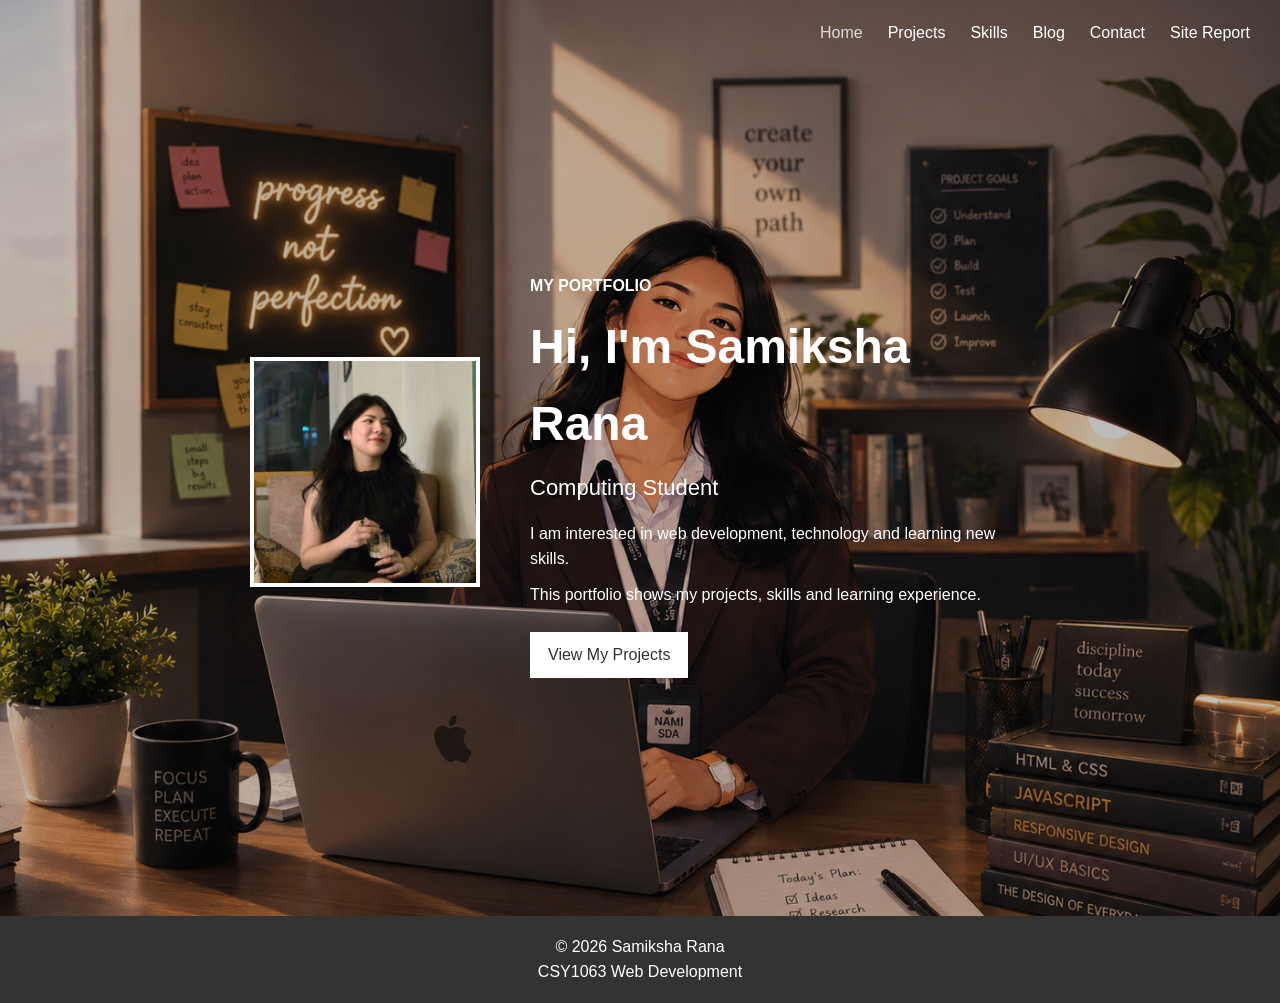
<file: webdevelopment/index.html>
<!DOCTYPE html>
<html lang="en">

<head>
    <meta charset="UTF-8">
    <meta name="viewport" content="width=device-width, initial-scale=1.0">

    <title>Home | Samiksha Rana</title>

    <link rel="stylesheet" href="style.css">
</head>

<body class="home-page">

    <header class="site-header">

        <nav class="navbar" aria-label="Main navigation">

            <ul class="nav-links">
                <li><a href="index.html" class="active">Home</a></li>
                <li><a href="project.html">Projects</a></li>
                <li><a href="skills.html">Skills</a></li>
                <li><a href="blog.html">Blog</a></li>
                <li><a href="contact.html">Contact</a></li>
                <li><a href="sitereport.html">Site Report</a></li>
            </ul>

        </nav>

    </header>


    <main>

        <section class="profile">

            <div class="profile-image">

                <img
                    src="samiksha.jpeg"
                    alt="Samiksha Rana">

            </div>


            <div class="profile-text">

                <p class="section-label">
                    MY PORTFOLIO
                </p>

                <h1>
                    Hi, I'm Samiksha Rana
                </h1>

                <h2>
                    Computing Student
                </h2>

                <p>
                    I am interested in web development, technology
                    and learning new skills.
                </p>

                <p>
                    This portfolio shows my projects, skills and
                    learning experience.
                </p>

                <a href="project.html" class="button">
                    View My Projects
                </a>

            </div>

        </section>

    </main>


    <footer class="site-footer">

        <p>
            &copy; 2026 Samiksha Rana
        </p>

        <p>
            CSY1063 Web Development
        </p>

    </footer>

</body>

</html>
</file>
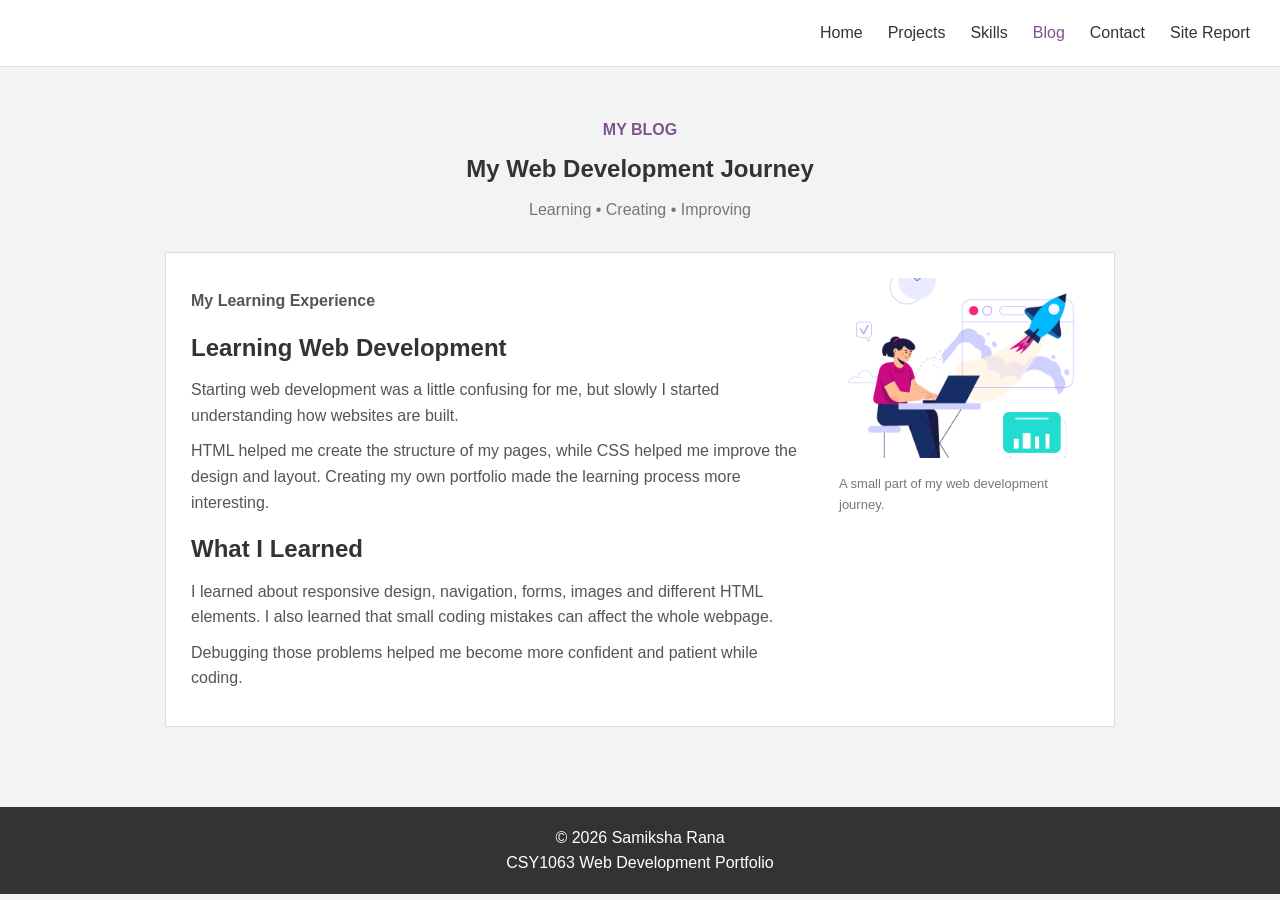
<file: webdevelopment/blog.html>
<!DOCTYPE html>
<html lang="en">

<head>
    <meta charset="UTF-8">
    <meta name="viewport" content="width=device-width, initial-scale=1.0">

    <title>Blog | Samiksha Rana</title>

    <link rel="stylesheet" href="style.css">
</head>

<body>

    <!-- Navigation -->
    <header class="site-header">

        <nav class="navbar">

            <ul class="nav-links">

                <li><a href="index.html">Home</a></li>

                <li><a href="project.html">Projects</a></li>

                <li><a href="skills.html">Skills</a></li>

                <li><a href="blog.html" class="active">Blog</a></li>

                <li><a href="contact.html">Contact</a></li>

                <li><a href="sitereport.html">Site Report</a></li>

            </ul>

        </nav>

    </header>


    <!-- Blog -->

    <main class="blog-page">

        <section class="blog-header">

            <p>MY BLOG</p>

            <h1>My Web Development Journey</h1>

            <span>Learning • Creating • Improving</span>

        </section>


        <article class="blog-card">

            <div class="blog-text">

                <p class="blog-date">
                    My Learning Experience
                </p>

                <h2>Learning Web Development</h2>

                <p>
                    Starting web development was a little confusing
                    for me, but slowly I started understanding how
                    websites are built.
                </p>

                <p>
                    HTML helped me create the structure of my pages,
                    while CSS helped me improve the design and layout.
                    Creating my own portfolio made the learning process
                    more interesting.
                </p>

                <h2>What I Learned</h2>

                <p>
                    I learned about responsive design, navigation,
                    forms, images and different HTML elements. I also
                    learned that small coding mistakes can affect the
                    whole webpage.
                </p>

                <p>
                    Debugging those problems helped me become more
                    confident and patient while coding.
                </p>

            </div>


            <div class="blog-photo">

                <img
                    src="myblog.gif"
                    alt="Web development">

                <p>
                    A small part of my web development journey.
                </p>

            </div>

        </article>

    </main>


    <footer class="site-footer">

        <p>&copy; 2026 Samiksha Rana</p>

        <p>CSY1063 Web Development Portfolio</p>

    </footer>

</body>

</html>
</file>
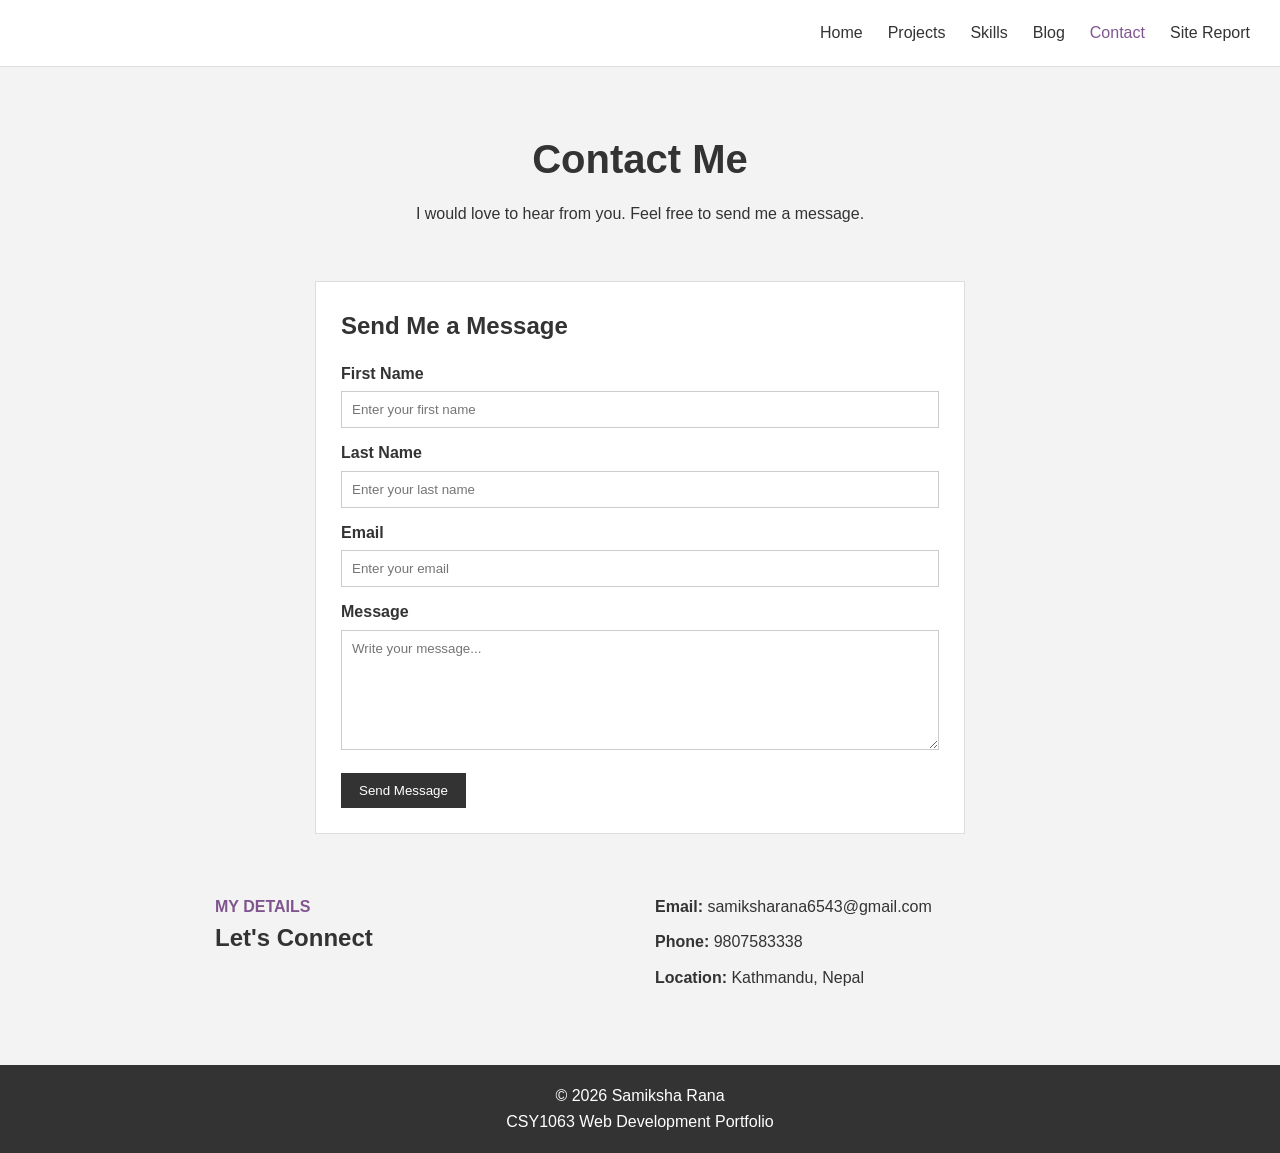
<file: webdevelopment/contact.html>
<!DOCTYPE html>
<html lang="en">

<head>
    <meta charset="UTF-8">
    <meta name="viewport" content="width=device-width, initial-scale=1.0">

    <title>Contact | Samiksha Rana</title>

    <link rel="stylesheet" href="style.css">
</head>

<body>

    <!-- Navigation -->
    <header class="site-header">

        <nav class="navbar">

            <ul class="nav-links">

                <li>
                    <a href="index.html">Home</a>
                </li>

                <li>
                    <a href="project.html">Projects</a>
                </li>

                <li>
                    <a href="skills.html">Skills</a>
                </li>

                <li>
                    <a href="blog.html">Blog</a>
                </li>

                <li>
                    <a href="contact.html" class="active">Contact</a>
                </li>

                <li>
                    <a href="sitereport.html">Site Report</a>
                </li>

            </ul>

        </nav>

    </header>


    <!-- Contact Page -->
    <main>

        <!-- Page Introduction -->
        <section class="page-intro">

            <p class="section-label">
                
            </p>

            <h1>
                Contact Me
            </h1>

            <p>
                I would love to hear from you. Feel free to send me a message.
            </p>

        </section>


        <!-- Contact Form -->
        <section class="contact">

            <div class="contact-form">

                <h2>
                    Send Me a Message
                </h2>


                <form id="contact-form">

                    <!-- First Name -->
                    <label for="first-name">
                        First Name
                    </label>

                    <input
                        type="text"
                        id="first-name"
                        name="first-name"
                        placeholder="Enter your first name"
                        required>


                    <!-- Last Name -->
                    <label for="last-name">
                        Last Name
                    </label>

                    <input
                        type="text"
                        id="last-name"
                        name="last-name"
                        placeholder="Enter your last name"
                        required>


                    <!-- Email -->
                    <label for="email">
                        Email
                    </label>

                    <input
                        type="email"
                        id="email"
                        name="email"
                        placeholder="Enter your email"
                        required>


                    <!-- Message -->
                    <label for="message">
                        Message
                    </label>

                    <textarea
                        id="message"
                        name="message"
                        placeholder="Write your message..."
                        required></textarea>


                    <!-- Submit Button -->
                    <button type="submit">
                        Send Message
                    </button>

                </form>

            </div>

        </section>


        <!-- Contact Details -->
        <section class="about">

            <div>

                <p class="section-label">
                    MY DETAILS
                </p>

                <h2>
                    Let's Connect
                </h2>

            </div>


            <div class="about-text">

                <p>
                    <strong>Email:</strong>

                    <a href="mailto:samiksharana6543@gmail.com">
                        samiksharana6543@gmail.com
                    </a>
                </p>


                <p>
                    <strong>Phone:</strong>

                    <a href="tel:9807583338">
                        9807583338
                    </a>
                </p>


                <p>
                    <strong>Location:</strong>
                    Kathmandu, Nepal
                </p>

            </div>

        </section>

    </main>


    <!-- Footer -->
    <footer class="site-footer">

        <p>
            &copy; 2026 Samiksha Rana
        </p>

        <p>
            CSY1063 Web Development Portfolio
        </p>

    </footer>


    <!-- Gmail Contact Form Script -->
    <script>

        document
            .getElementById("contact-form")
            .addEventListener("submit", function(event) {

                event.preventDefault();

                const firstName =
                    document.getElementById("first-name").value;

                const lastName =
                    document.getElementById("last-name").value;

                const email =
                    document.getElementById("email").value;

                const message =
                    document.getElementById("message").value;


                const subject =
                    "Message from Portfolio Contact Form";


                const body =
                    "Name: " + firstName + " " + lastName + "\n\n" +
                    "Email: " + email + "\n\n" +
                    "Message:\n" + message;


                const gmailURL =
                    "https://mail.google.com/mail/?view=cm&fs=1" +
                    "&to=samiksharana6543@gmail.com" +
                    "&su=" + encodeURIComponent(subject) +
                    "&body=" + encodeURIComponent(body);


                window.open(gmailURL, "_blank");

            });

    </script>

</body>

</html>
</file>
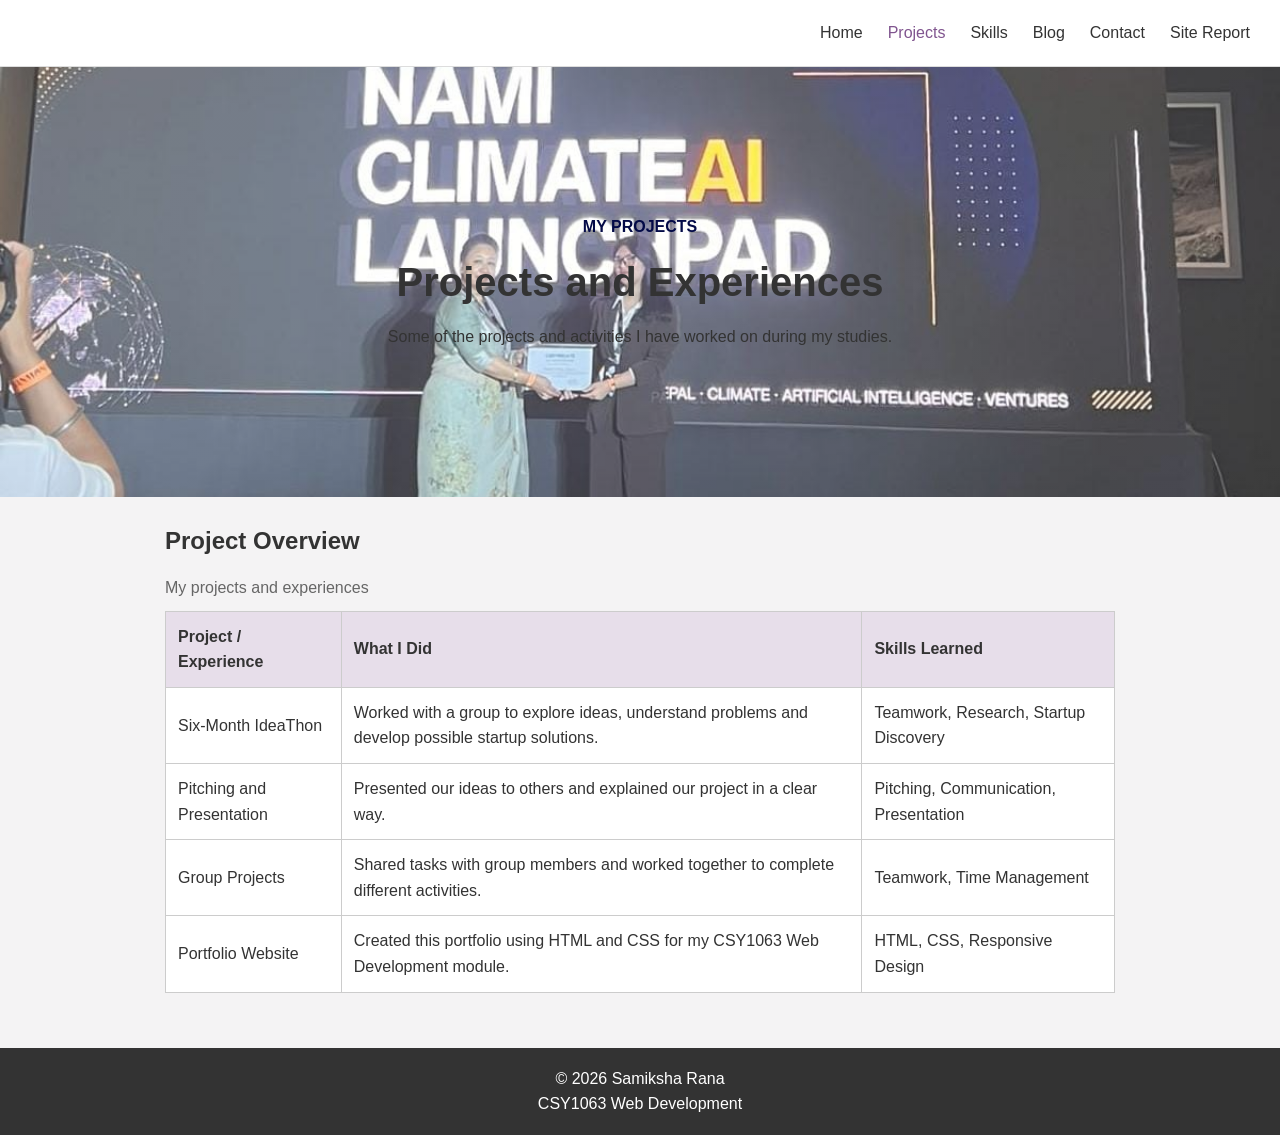
<file: webdevelopment/project.html>
<!DOCTYPE html>
<html lang="en">

<head>
    <meta charset="UTF-8">
    <meta name="viewport" content="width=device-width, initial-scale=1.0">

    <title>Projects | Samiksha Rana</title>

    <link rel="stylesheet" href="style.css">
</head>

<body class="projects-page">

    <header class="site-header">

        <nav class="navbar" aria-label="Main navigation">

            <ul class="nav-links">

                <li><a href="index.html">Home</a></li>
                <li><a href="project.html" class="active">Projects</a></li>
                <li><a href="skills.html">Skills</a></li>
                <li><a href="blog.html">Blog</a></li>
                <li><a href="contact.html">Contact</a></li>
                <li><a href="sitereport.html">Site Report</a></li>

            </ul>

        </nav>

    </header>


    <main>

        <section class="page-intro">

            <p class="section-label">MY PROJECTS</p>

            <h1>Projects and Experiences</h1>

            <p>
                Some of the projects and activities I have worked on
                during my studies.
            </p>

        </section>


        <section class="project-table-section">

            <h2>Project Overview</h2>

            <table>

                <caption>My projects and experiences</caption>

                <thead>

                    <tr>
                        <th>Project / Experience</th>
                        <th>What I Did</th>
                        <th>Skills Learned</th>
                    </tr>

                </thead>

                <tbody>

                    <tr>

                        <td>Six-Month IdeaThon</td>

                        <td>
                            Worked with a group to explore ideas,
                            understand problems and develop possible
                            startup solutions.
                        </td>

                        <td>
                            Teamwork, Research, Startup Discovery
                        </td>

                    </tr>


                    <tr>

                        <td>Pitching and Presentation</td>

                        <td>
                            Presented our ideas to others and explained
                            our project in a clear way.
                        </td>

                        <td>
                            Pitching, Communication, Presentation
                        </td>

                    </tr>


                    <tr>

                        <td>Group Projects</td>

                        <td>
                            Shared tasks with group members and worked
                            together to complete different activities.
                        </td>

                        <td>
                            Teamwork, Time Management
                        </td>

                    </tr>


                    <tr>

                        <td>Portfolio Website</td>

                        <td>
                            Created this portfolio using HTML and CSS
                            for my CSY1063 Web Development module.
                        </td>

                        <td>
                            HTML, CSS, Responsive Design
                        </td>

                    </tr>

                </tbody>

            </table>

        </section>

    </main>


    <footer class="site-footer">

        <p>&copy; 2026 Samiksha Rana</p>

        <p>CSY1063 Web Development</p>

    </footer>

</body>

</html>
</file>
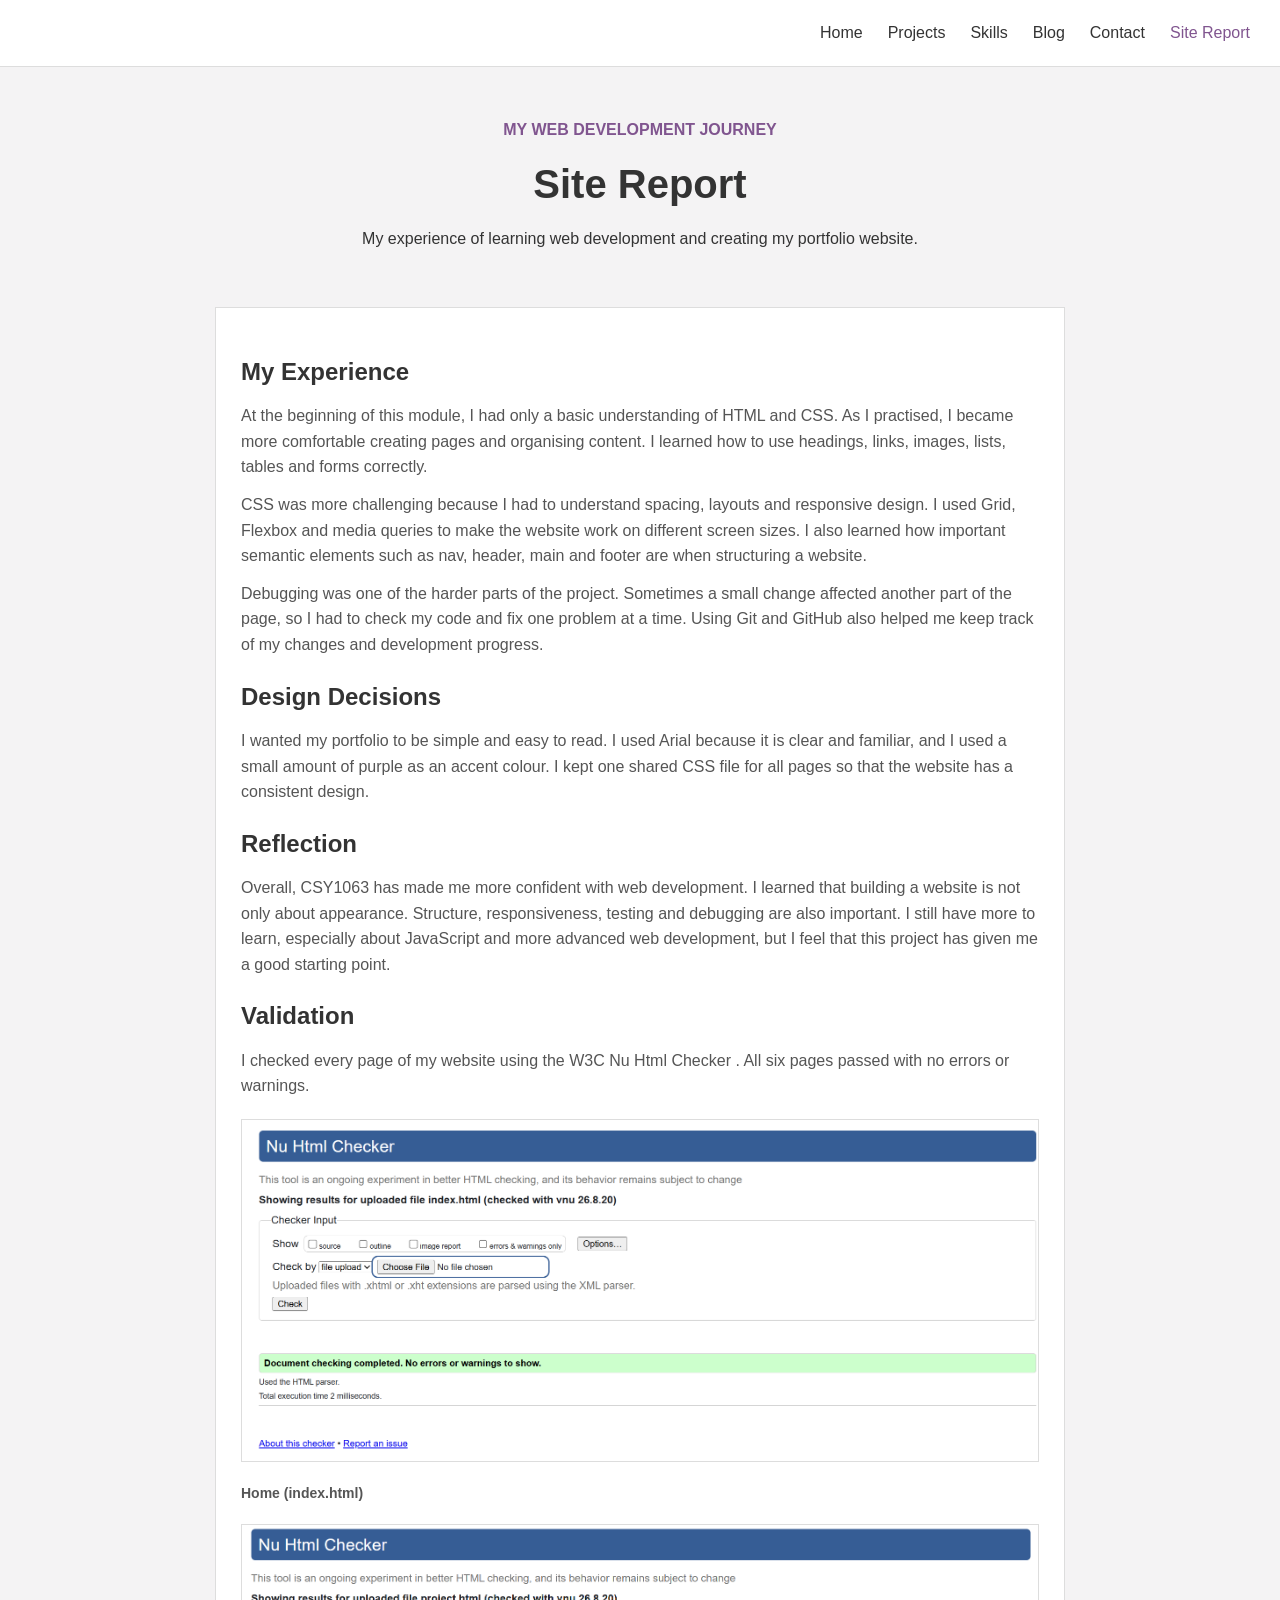
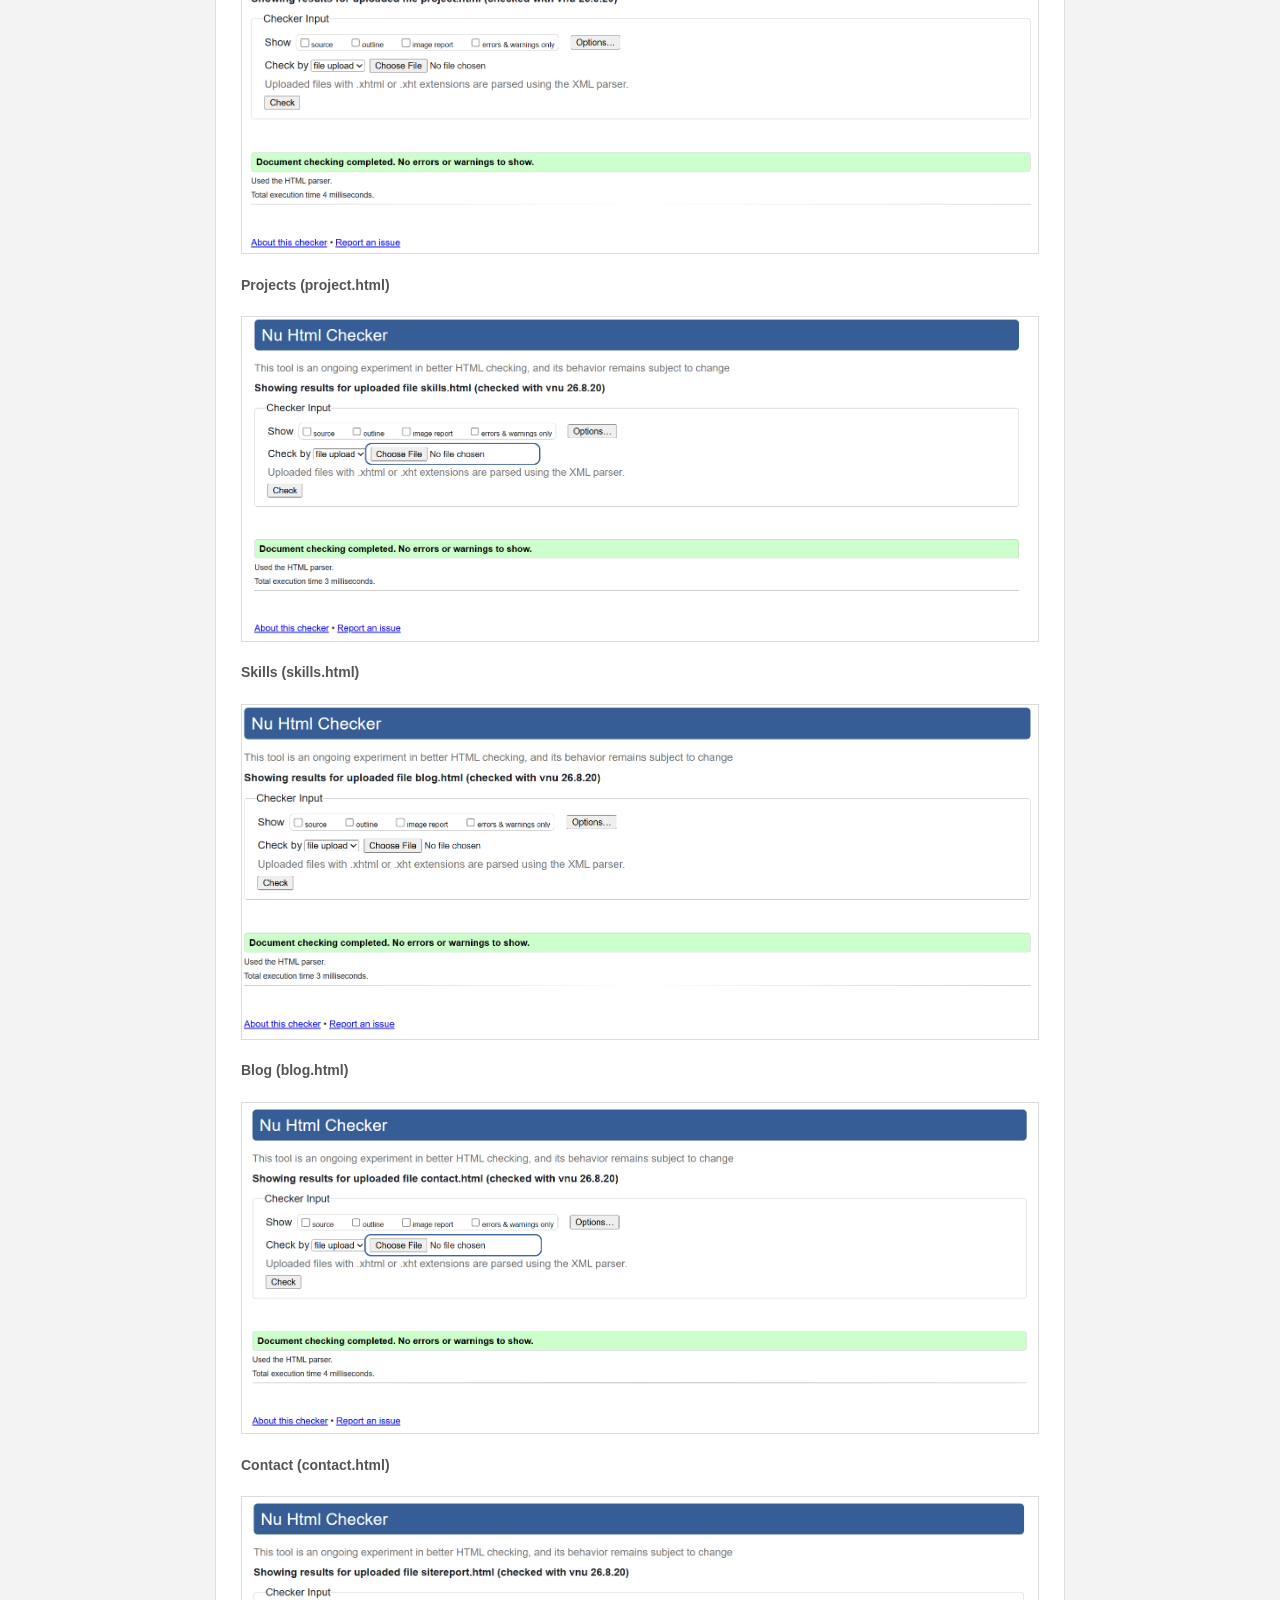
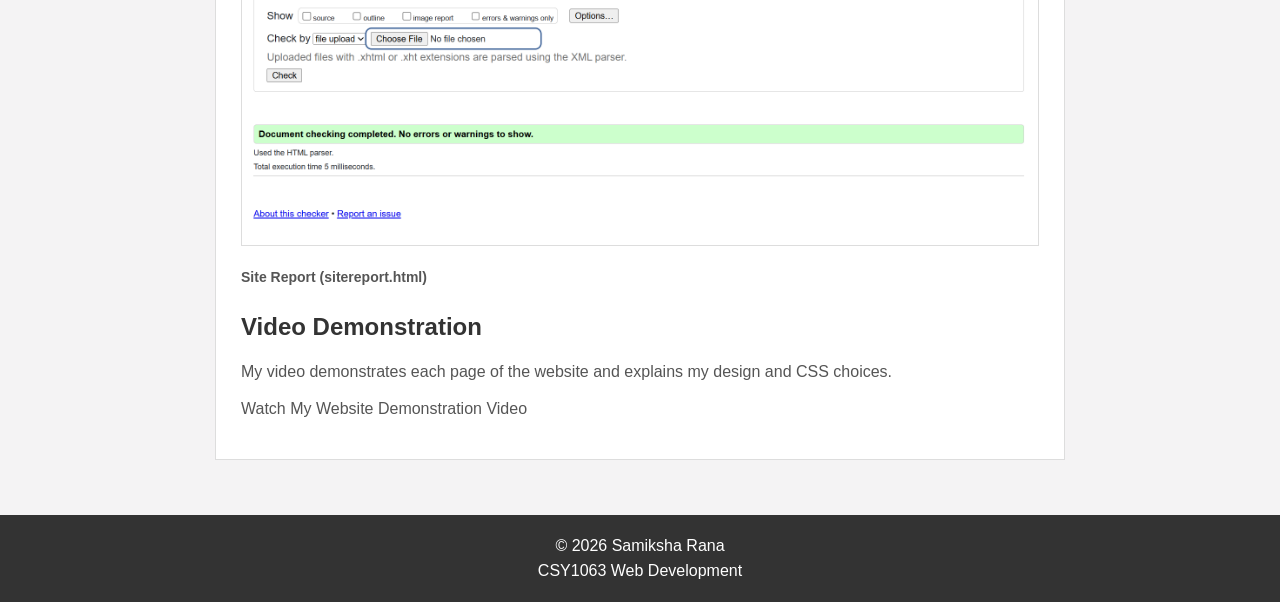
<file: webdevelopment/sitereport.html>
<!DOCTYPE html>
<html lang="en">

<head>
    <meta charset="UTF-8">
    <meta name="viewport" content="width=device-width, initial-scale=1.0">

    <title>Site Report | Samiksha Rana</title>

    <link rel="stylesheet" href="style.css">
</head>

<body>

    <!-- Navigation -->
    <header class="site-header">

        <nav class="navbar" aria-label="Main navigation">

            <ul class="nav-links">

                <li><a href="index.html">Home</a></li>
                <li><a href="project.html">Projects</a></li>
                <li><a href="skills.html">Skills</a></li>
                <li><a href="blog.html">Blog</a></li>
                <li><a href="contact.html">Contact</a></li>
                <li><a href="sitereport.html" class="active">Site Report</a></li>

            </ul>

        </nav>

    </header>


    <main>

        <section class="page-intro">

            <p class="section-label">MY WEB DEVELOPMENT JOURNEY</p>

            <h1>Site Report</h1>

            <p>
                My experience of learning web development and creating my
                portfolio website.
            </p>

        </section>


        <section class="report">

            <div class="report-content">

                <h2>My Experience</h2>

                <p>
                    At the beginning of this module, I had only a basic
                    understanding of HTML and CSS. As I practised, I became
                    more comfortable creating pages and organising content.
                    I learned how to use headings, links, images, lists,
                    tables and forms correctly.
                </p>

                <p>
                    CSS was more challenging because I had to understand
                    spacing, layouts and responsive design. I used Grid,
                    Flexbox and media queries to make the website work on
                    different screen sizes. I also learned how important
                    semantic elements such as nav, header, main and footer
                    are when structuring a website.
                </p>

                <p>
                    Debugging was one of the harder parts of the project.
                    Sometimes a small change affected another part of the
                    page, so I had to check my code and fix one problem at
                    a time. Using Git and GitHub also helped me keep track
                    of my changes and development progress.
                </p>


                <h2>Design Decisions</h2>

                <p>
                    I wanted my portfolio to be simple and easy to read.
                    I used Arial because it is clear and familiar, and I
                    used a small amount of purple as an accent colour.
                    I kept one shared CSS file for all pages so that the
                    website has a consistent design.
                </p>


                <h2>Reflection</h2>

                <p>
                    Overall, CSY1063 has made me more confident with web
                    development. I learned that building a website is not
                    only about appearance. Structure, responsiveness,
                    testing and debugging are also important. I still have
                    more to learn, especially about JavaScript and more
                    advanced web development, but I feel that this project
                    has given me a good starting point.
                </p>


                <h2>Validation</h2>

                <p>
                    I checked every page of my website using the
                    <a href="https://validator.w3.org/nu/" target="_blank">
                        W3C Nu Html Checker
                    </a>.
                    All six pages passed with no errors or warnings.
                </p>


                <div class="report-image">
                    <img
                        src="index.jpg"
                        alt="HTML validation result for index.html - no errors or warnings">
                    <p class="validation-caption">Home (index.html)</p>
                </div>


                <div class="report-image">
                    <img
                        src="project2.png"
                        alt="HTML validation result for project.html - no errors or warnings">
                    <p class="validation-caption">Projects (project.html)</p>
                </div>


                <div class="report-image">
                    <img
                        src="skills.jpg"
                        alt="HTML validation result for skills.html - no errors or warnings">
                    <p class="validation-caption">Skills (skills.html)</p>
                </div>


                <div class="report-image">
                    <img
                        src="blogss.png"
                        alt="HTML validation result for blog.html - no errors or warnings">
                    <p class="validation-caption">Blog (blog.html)</p>
                </div>


                <div class="report-image">
                    <img
                        src="contact.jpg"
                        alt="HTML validation result for contact.html - no errors or warnings">
                    <p class="validation-caption">Contact (contact.html)</p>
                </div>


                <div class="report-image">
                    <img
                        src="sitereport.jpg"
                        alt="HTML validation result for sitereport.html - no errors or warnings">
                    <p class="validation-caption">Site Report (sitereport.html)</p>
                </div>


                <h2>Video Demonstration</h2>

                <p>
                    My video demonstrates each page of the website and
                    explains my design and CSS choices.
                </p>

                <p>
                    <a href="video.mp4" target="_blank">
                        Watch My Website Demonstration Video
                    </a>
                </p>

            </div>

        </section>

    </main>


    <footer class="site-footer">

        <p>&copy; 2026 Samiksha Rana</p>

        <p>CSY1063 Web Development</p>

    </footer>

</body>

</html>
</file>
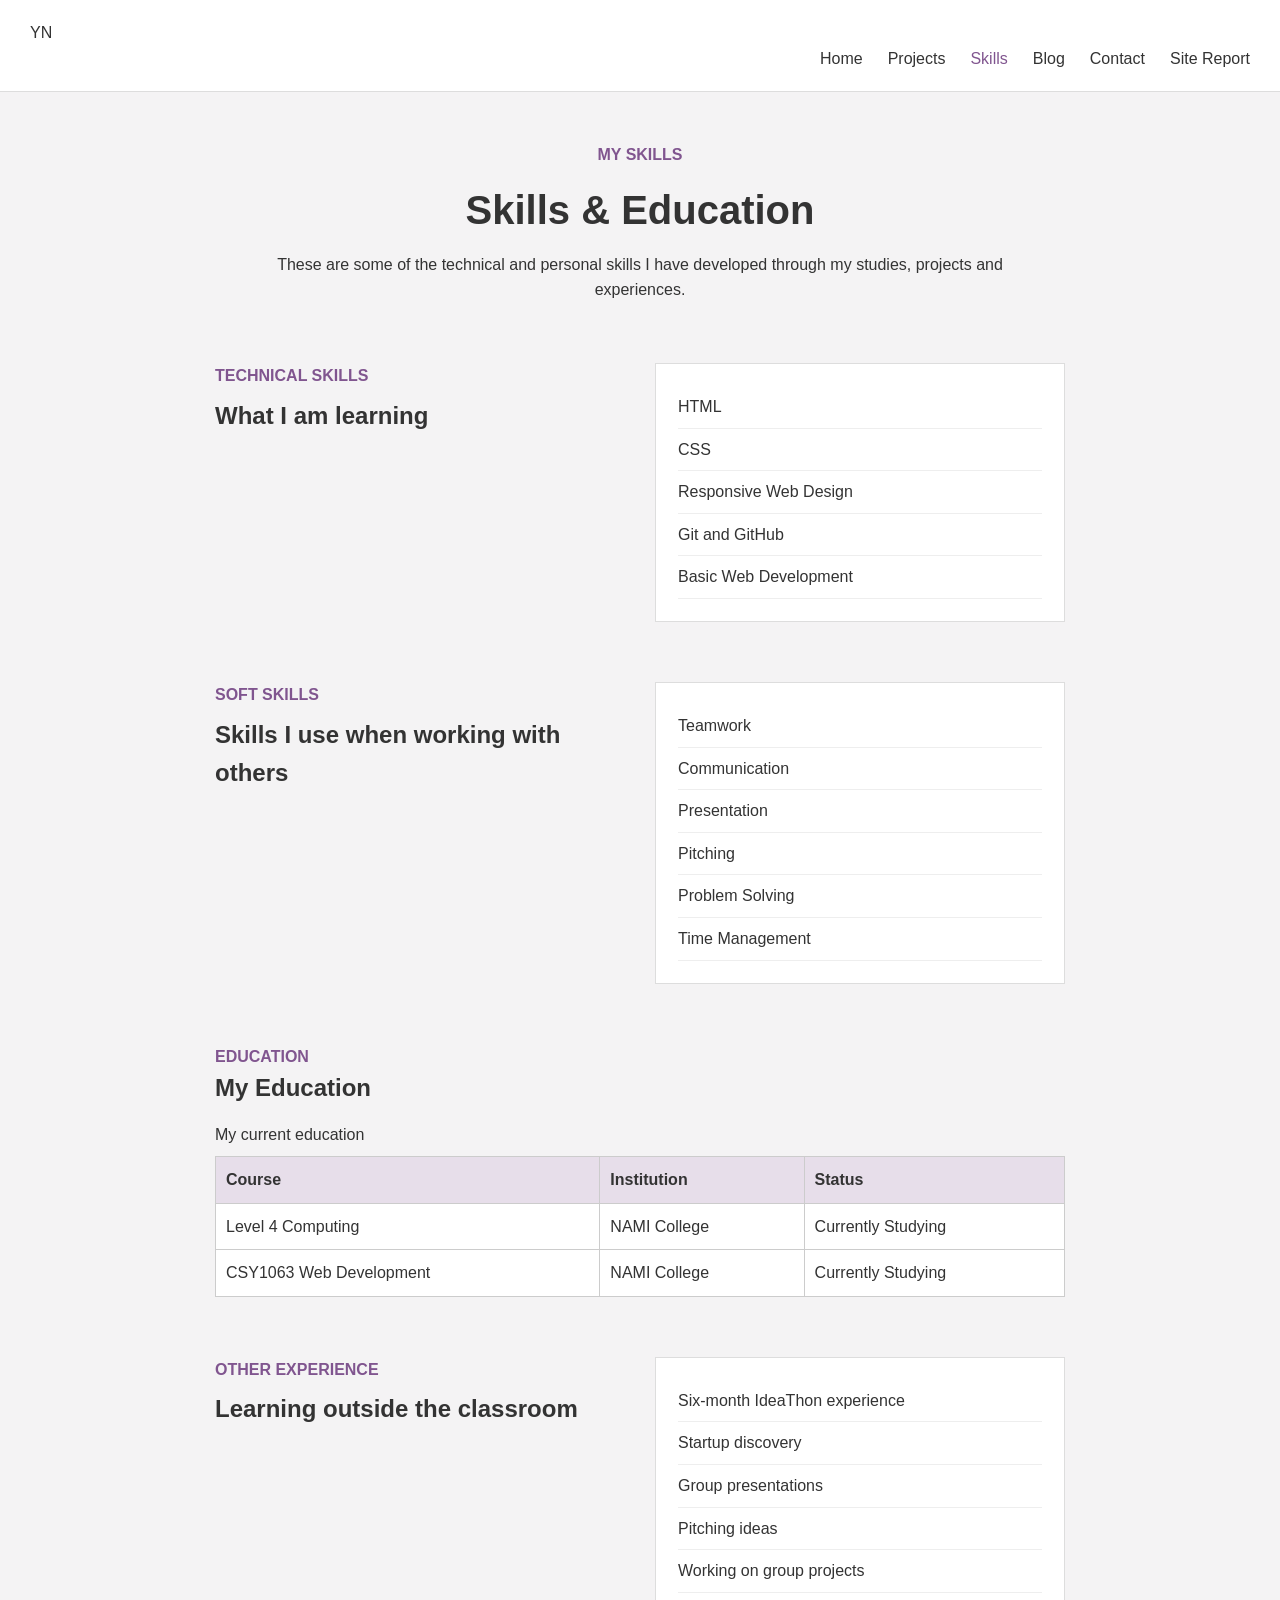
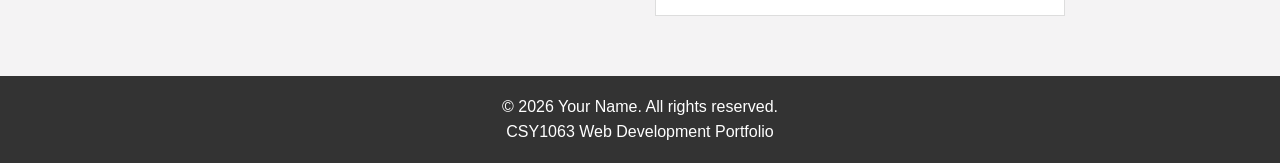
<file: webdevelopment/skills.html>
<!DOCTYPE html>
<html lang="en">

<head>
    <meta charset="UTF-8">
    <meta name="viewport" content="width=device-width, initial-scale=1.0">

    <meta name="description" content="My skills, education and experience">

    <title>Skills | Your Name</title>

    <link rel="stylesheet" href="style.css">
</head>

<body>

    <!-- Navigation -->
    <header class="site-header">

        <nav class="navbar" aria-label="Main navigation">

            <a href="index.html" class="logo">YN</a>

            <ul class="nav-links">

                <li>
                    <a href="index.html">Home</a>
                </li>

                <li>
                    <a href="project.html">Projects</a>
                </li>

                <li>
                    <a href="skills.html" class="active">Skills</a>
                </li>

                <li>
                    <a href="blog.html">Blog</a>
                </li>

                <li>
                    <a href="contact.html">Contact</a>
                </li>

                <li>
                    <a href="sitereport.html">Site Report</a>
                </li>

            </ul>

        </nav>

    </header>


    <!-- Main content -->
    <main>

        <!-- Page introduction -->
        <section class="page-intro">

            <p class="section-label">
                MY SKILLS
            </p>

            <h1>
                Skills & Education
            </h1>

            <p>
                These are some of the technical and personal skills
                I have developed through my studies, projects and
                experiences.
            </p>

        </section>


        <!-- Technical skills -->
        <section class="skills-section">

            <div class="skills-heading">

                <p class="section-label">
                    TECHNICAL SKILLS
                </p>

                <h2>
                    What I am learning
                </h2>

            </div>

            <div class="skills-list">

                <ul>

                    <li>HTML</li>

                    <li>CSS</li>

                    <li>Responsive Web Design</li>

                    <li>Git and GitHub</li>

                    <li>Basic Web Development</li>

                </ul>

            </div>

        </section>


        <!-- Soft skills -->
        <section class="skills-section">

            <div class="skills-heading">

                <p class="section-label">
                    SOFT SKILLS
                </p>

                <h2>
                    Skills I use when working with others
                </h2>

            </div>

            <div class="skills-list">

                <ul>

                    <li>Teamwork</li>

                    <li>Communication</li>

                    <li>Presentation</li>

                    <li>Pitching</li>

                    <li>Problem Solving</li>

                    <li>Time Management</li>

                </ul>

            </div>

        </section>


        <!-- Education -->
        <section class="education-section">

            <p class="section-label">
                EDUCATION
            </p>

            <h2>
                My Education
            </h2>

            <div class="table-container">

                <table>

                    <caption>
                        My current education
                    </caption>

                    <thead>

                        <tr>
                            <th>Course</th>
                            <th>Institution</th>
                            <th>Status</th>
                        </tr>

                    </thead>

                    <tbody>

                        <tr>
                            <td>Level 4 Computing</td>
                            <td>NAMI College</td>
                            <td>Currently Studying</td>
                        </tr>

                        <tr>
                            <td>CSY1063 Web Development</td>
                            <td>NAMI College</td>
                            <td>Currently Studying</td>
                        </tr>

                    </tbody>

                </table>

            </div>

        </section>


        <!-- Other experience -->
        <section class="skills-section">

            <div class="skills-heading">

                <p class="section-label">
                    OTHER EXPERIENCE
                </p>

                <h2>
                    Learning outside the classroom
                </h2>

            </div>

            <div class="skills-list">

                <ul>

                    <li>Six-month IdeaThon experience</li>

                    <li>Startup discovery</li>

                    <li>Group presentations</li>

                    <li>Pitching ideas</li>

                    <li>Working on group projects</li>

                </ul>

            </div>

        </section>

    </main>


    <!-- Footer -->
    <footer class="site-footer">

        <p>
            &copy; 2026 Your Name. All rights reserved.
        </p>

        <p>
            CSY1063 Web Development Portfolio
        </p>

    </footer>

</body>

</html>
</file>
<file: webdevelopment/style.css>
* {
    margin: 0;
    padding: 0;
    box-sizing: border-box;
}

body {
    font-family: Arial, sans-serif;
    background: #f4f3f4;
    color: #333;
    line-height: 1.6;
}

a {
    text-decoration: none;
    color: inherit;
}

img {
    max-width: 100%;
}




.site-header {
    background: white;
    border-bottom: 1px solid #ddd;
}

.navbar {
    padding: 20px 30px;
}

.nav-links {
    display: flex;
    justify-content: flex-end;
    gap: 25px;
    list-style: none;
}

.nav-links a:hover,
.nav-links a.active {
    color: #80558f;
}




.home-page {
    min-height: 100vh;

    background-image:
        linear-gradient(rgba(0, 0, 0, 0.25), rgba(0, 0, 0, 0.25)),
        url("background.jpg");

    background-size: cover;
    background-position: center;
    background-repeat: no-repeat;

    color: white;
}

.home-page .site-header {
    background: transparent;
    border: none;
}

.home-page .nav-links {
    display: flex;
    justify-content: flex-end;
    gap: 25px;
    list-style: none;
}

.home-page .nav-links a {
    color: white;
}

.home-page .nav-links a:hover,
.home-page .nav-links a.active {
    color: #ddd;
}




.home-page .profile {
    min-height: calc(100vh - 80px);

    max-width: 900px;
    margin: auto;
    padding: 60px 25px;

    display: flex;
    align-items: center;
    justify-content: center;

    gap: 50px;
}

.home-page .profile-image img {
    width: 230px;
    height: 230px;

    object-fit: cover;

    border: 4px solid white;
}

.home-page .profile-text {
    max-width: 500px;
}

.home-page .section-label {
    color: white;
}

.home-page .profile-text h1 {
    font-size: 48px;
    margin: 8px 0;
}

.home-page .profile-text h2 {
    font-size: 22px;
    font-weight: normal;
    margin-bottom: 15px;
}

.home-page .profile-text p {
    margin-bottom: 10px;
}

.home-page .button {
    display: inline-block;

    margin-top: 15px;
    padding: 10px 18px;

    background: white;
    color: #333;
}


/* Common page heading */

.page-intro {
    max-width: 850px;
    margin: auto;
    padding: 50px 25px 30px;
    text-align: center;
}

.page-intro h1 {
    font-size: 40px;
    margin: 10px 0;
}

.section-label {
    color: #80558f;
    font-weight: bold;
}


/* Projects page IdeaThon background */

.projects-page .page-intro {
    width: 100%;
    max-width: none;

    min-height: 430px;

    margin: 0;
    padding: 80px 25px;

    display: flex;
    flex-direction: column;
    justify-content: center;
    align-items: center;

    text-align: center;

    background-image:
        linear-gradient(
            rgba(255, 255, 255, 0.20),
            rgba(255, 255, 255, 0.20)
        ),
        url(ideathon.jpeg);

    background-size: cover;
    background-position: center;
    background-repeat: no-repeat;
}

.projects-page .page-intro h1 {
    font-size: 40px;
    margin: 10px 0;
}

.projects-page .section-label {
    color: #030a47;
    font-weight: bold;
}


/* Projects table */

.project-table-section {
    max-width: 1000px;
    margin: auto;
    padding: 25px;
}

.project-table-section h2 {
    margin-bottom: 15px;
}

.project-table-section table {
    width: 100%;
    border-collapse: collapse;
    background: white;
}

.project-table-section caption {
    text-align: left;
    margin-bottom: 10px;
    color: #666;
}

.project-table-section th,
.project-table-section td {
    padding: 12px;
    border: 1px solid #ccc;
    text-align: left;
}

.project-table-section th {
    background: #e7deea;
}


/* Skills */

.skills-section {
    max-width: 900px;
    margin: auto;
    padding: 30px 25px;

    display: grid;
    grid-template-columns: 1fr 1fr;
    gap: 30px;
}

.skills-heading h2 {
    margin-top: 8px;
}

.skills-list {
    background: white;
    padding: 22px;
    border: 1px solid #ddd;
}

.skills-list ul {
    list-style: none;
}

.skills-list li {
    padding: 8px 0;
    border-bottom: 1px solid #eee;
}

.education-section {
    max-width: 900px;
    margin: auto;
    padding: 30px 25px;
}

.education-section table {
    width: 100%;
    border-collapse: collapse;
    background: white;
    margin-top: 15px;
}

.education-section th,
.education-section td {
    padding: 10px;
    border: 1px solid #ccc;
    text-align: left;
}

.education-section th {
    background: #e7deea;
}

.education-section caption {
    text-align: left;
    margin-bottom: 8px;
}


/* Blog */

.blog-page {
    max-width: 1000px;
    margin: auto;
    padding: 50px 25px;
}

.blog-header {
    text-align: center;
    margin-bottom: 30px;
}

.blog-header p {
    color: #80558f;
    font-weight: bold;
}

.blog-header h1 {
    margin: 8px 0;
}

.blog-header span {
    color: #777;
}

.blog-card {
    background: white;
    padding: 25px;
    border: 1px solid #ddd;

    display: grid;
    grid-template-columns: 1fr 250px;
    gap: 30px;
}

.blog-text h2 {
    margin: 15px 0 8px;
}

.blog-text p {
    color: #555;
    margin: 10px 0;
}

.blog-date {
    color: #80558f;
    font-weight: bold;
}

.blog-photo img {
    width: 100%;
    height: 180px;
    object-fit: cover;
}

.blog-photo p {
    margin-top: 8px;
    font-size: 13px;
    color: #777;
}


/* Contact */

.contact {
    max-width: 700px;
    margin: auto;
    padding: 25px;
}

.contact-form {
    background: white;
    padding: 25px;
    border: 1px solid #ddd;
}

.contact-form h2 {
    margin-bottom: 15px;
}

.contact-form label {
    display: block;
    margin-top: 12px;
    font-weight: bold;
}

.contact-form input,
.contact-form textarea {
    width: 100%;
    padding: 10px;
    margin-top: 5px;

    border: 1px solid #ccc;
    font-family: Arial, sans-serif;
}

.contact-form textarea {
    height: 120px;
    resize: vertical;
}

button {
    margin-top: 15px;
    padding: 10px 18px;

    background: #333;
    color: white;

    border: none;
    cursor: pointer;
}

button:hover {
    background: #80558f;
}

.about {
    max-width: 900px;
    margin: auto;
    padding: 35px 25px;

    display: grid;
    grid-template-columns: 1fr 1fr;
    gap: 30px;
}

.about-text p {
    margin-bottom: 10px;
}


/* Site Report */

.report {
    max-width: 900px;
    margin: auto;
    padding: 25px;
}

.report-content {
    background: white;
    padding: 25px;
    border: 1px solid #ddd;
}

.report-content h2 {
    margin: 20px 0 8px;
}

.report-content p {
    margin: 12px 0;
    color: #555;
}

.report-image {
    margin: 20px 0;
}

.report-image img {
    width: 100%;
    border: 1px solid #ddd;
}

.validation-caption {
    margin-top: 6px;
    font-size: 14px;
    color: #80558f;
    font-weight: bold;
}


/* Footer */

.site-footer {
    background: #333;
    color: white;
    text-align: center;
    padding: 18px;
    margin-top: 30px;
}


/* Responsive */

@media (max-width: 700px) {

    .nav-links {
        flex-wrap: wrap;
        gap: 12px;
    }

    .project-table-section {
        overflow-x: auto;
    }

    .project-table-section table {
        min-width: 650px;
    }

    .skills-section,
    .about,
    .blog-card {
        grid-template-columns: 1fr;
    }

    .blog-photo {
        order: -1;
    }

    .blog-photo img {
        height: 200px;
    }

    .page-intro h1 {
        font-size: 32px;
    }

    .report,
    .contact,
    .education-section {
        padding-left: 20px;
        padding-right: 20px;
    }


    /* Home page mobile */

    .home-page .profile {
        flex-direction: column;
        text-align: center;
        gap: 25px;
    }

    .home-page .profile-image img {
        width: 180px;
        height: 180px;
    }

    .home-page .profile-text h1 {
        font-size: 36px;
    }


    /* Projects page mobile */

    .projects-page .page-intro {
        min-height: 350px;
        padding: 60px 20px;
    }

    .projects-page .page-intro h1 {
        font-size: 32px;
    }

    .project-table-section {
        padding-left: 20px;
        padding-right: 20px;
    }
}
</file>
